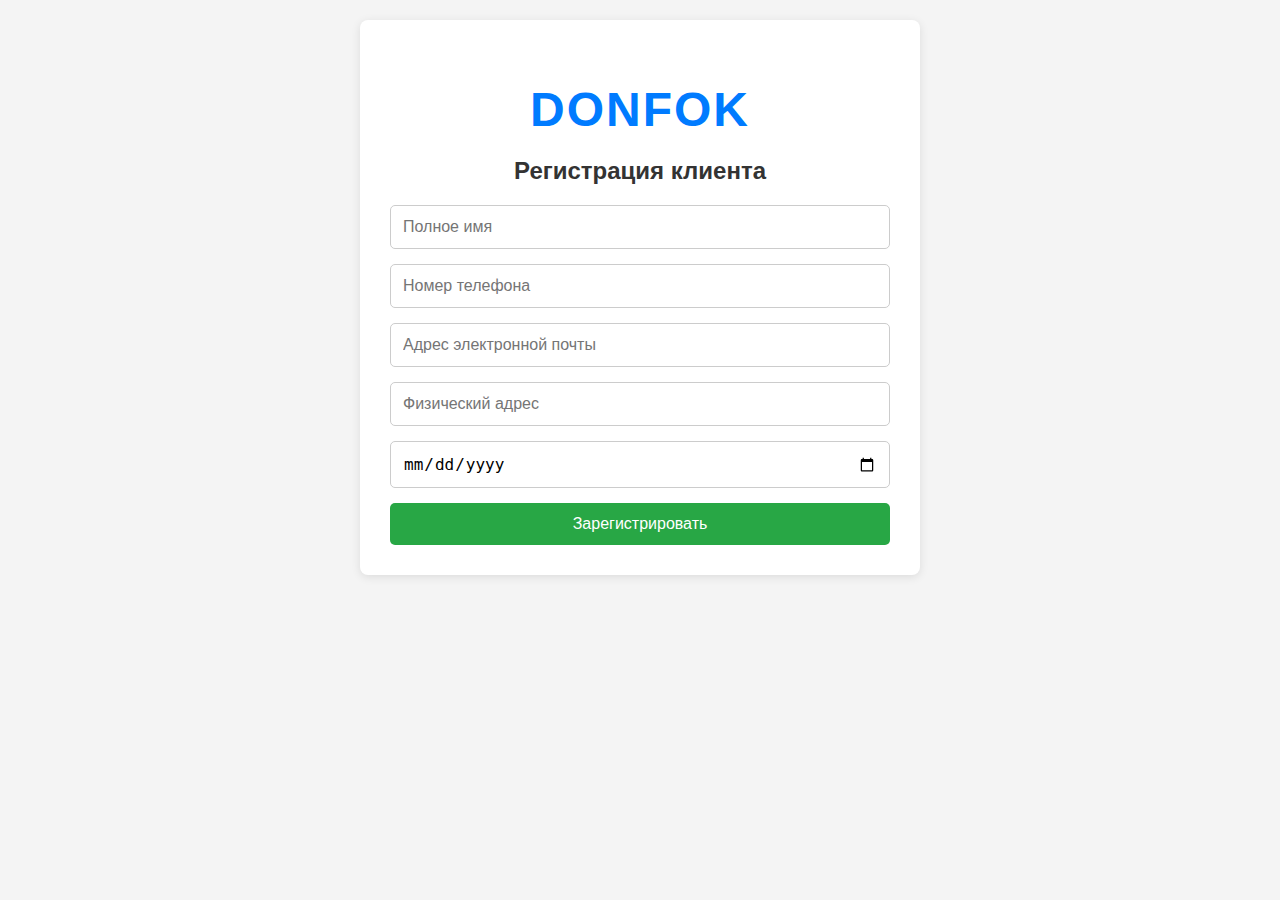
<file: index.html>
<!DOCTYPE html>
<html lang="en">
<head>
    <meta charset="UTF-8">
    <meta name="viewport" content="width=device-width, initial-scale=1.0">
    <link rel="stylesheet" href="style.css">
    <title>Регистрация клиента</title>
</head>
<body>
    <div class="container">
        <h1 class="logo">Donfok</h1>
        <h2>Регистрация клиента</h2>
        <form method="POST">
            <input type="text" name="full_name" placeholder="Полное имя" required>
            <input type="text" name="phone_number" placeholder="Номер телефона" required>
            <input type="email" name="email" placeholder="Адрес электронной почты" required>
            <input type="text" name="address" placeholder="Физический адрес" required>
            <input type="date" name="registration_date" required>
            <button type="submit">Зарегистрировать</button>
        </form>
    </div>
</body>
</html>
</file>
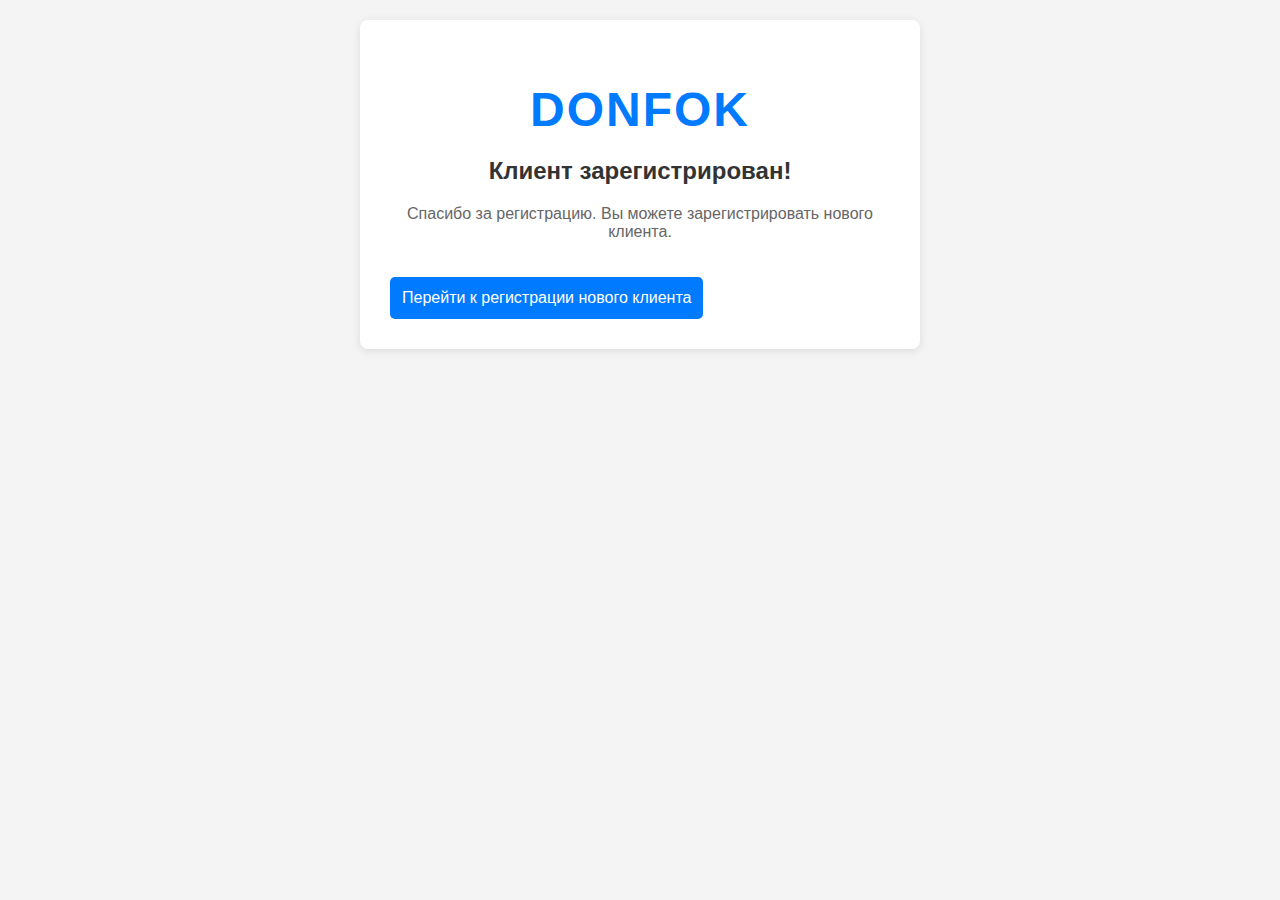
<file: success.html>
<!DOCTYPE html>
<html lang="en">
<head>
    <meta charset="UTF-8">
    <meta name="viewport" content="width=device-width, initial-scale=1.0">
    <link rel="stylesheet" href="style.css">
    <title>Регистрация успешна</title>
</head>
<body>
    <div class="container">
        <h1 class="logo">Donfok</h1>
        <h2>Клиент зарегистрирован!</h2>
        <p>Спасибо за регистрацию. Вы можете зарегистрировать нового клиента.</p>
        <a href="{{ url_for('index') }}" class="button">Перейти к регистрации нового клиента</a>
    </div>
</body>
</html>
</file>
<file: style.css>
body {
    font-family: 'Arial', sans-serif;
    background-color: #f4f4f4; /* Светлый фон */
    margin: 0;
    padding: 20px;
}

/* Контейнер для формы */
.container {
    max-width: 500px; /* Максимальная ширина контейнера */
    margin: auto; /* Центрирование контейнера */
    background: white; /* Белый фон для контейнера */
    padding: 30px; /* Внутренние отступы */
    border-radius: 8px; /* Закругленные углы */
    box-shadow: 0 2px 10px rgba(0, 0, 0, 0.1); /* Тень для контейнера */
}

/* Стили для логотипа */
.logo {
    font-size: 48px; /* Размер шрифта */
    font-weight: bold; /* Жирный шрифт */
    color: #007bff; /* Цвет текста */
    text-align: center; /* Центрирование текста */
    margin-bottom: 20px; /* Отступ снизу */
    text-transform: uppercase; /* Преобразование текста в верхний регистр */
    letter-spacing: 2px; /* Пробел между буквами */
}

/* Стили для заголовков */
h2 {
    text-align: center; /* Центрирование заголовка */
    color: #333; /* Цвет заголовка */
    margin-bottom: 20px; /* Отступ снизу */
}

/* Стили для формы */
form {
    display: flex; /* Используем flexbox для компоновки */
    flex-direction: column; /* Вертикальная компоновка */
}

/* Стили для полей ввода */
input {
    margin-bottom: 15px; /* Отступ между полями */
    padding: 12px; /* Внутренние отступы */
    border: 1px solid #ccc; /* Цвет рамки */
    border-radius: 5px; /* Закругленные углы */
    font-size: 16px; /* Размер шрифта */
}

/* Стили для кнопок */
button {
    padding: 12px; /* Внутренние отступы */
    background-color: #28a745; /* Зеленый фон */
    color: white; /* Цвет текста */
    border: none; /* Без рамки */
    border-radius: 5px; /* Закругленные углы */
    font-size: 16px; /* Размер шрифта */
    cursor: pointer; /* Изменение курсора при наведении */
    transition: background-color 0.3s; /* Плавный переход цвета */
}

/* Эффект наведения на кнопках */
button:hover {
    background-color: #218838; /* Темно-зеленый фон при наведении */
}

/* Стили для кнопки перехода */
.button {
    display: inline-block; /* Встраиваемый блок */
    padding: 12px; /* Внутренние отступы */
    background-color: #007bff; /* Синий фон */
    color: white; /* Цвет текста */
    border: none; /* Без рамки */
    border-radius: 5px; /* Закругленные углы */
    text-decoration: none; /* Убираем подчеркивание */
    text-align: center; /* Центрирование текста */
    margin-top: 20px; /* Отступ сверху */
    transition: background-color 0.3s; /* Плавный переход цвета */
}

/* Эффект наведения на кнопке перехода */
.button:hover {
    background-color: #0056b3; /* Темно-синий фон при наведении */
}

/* Стили для параграфов */
p {
    text-align: center; /* Центрирование текста */
    color: #666; /* Цвет текста */
    margin-top: 10px; /* Отступ сверху */
}
</file>
